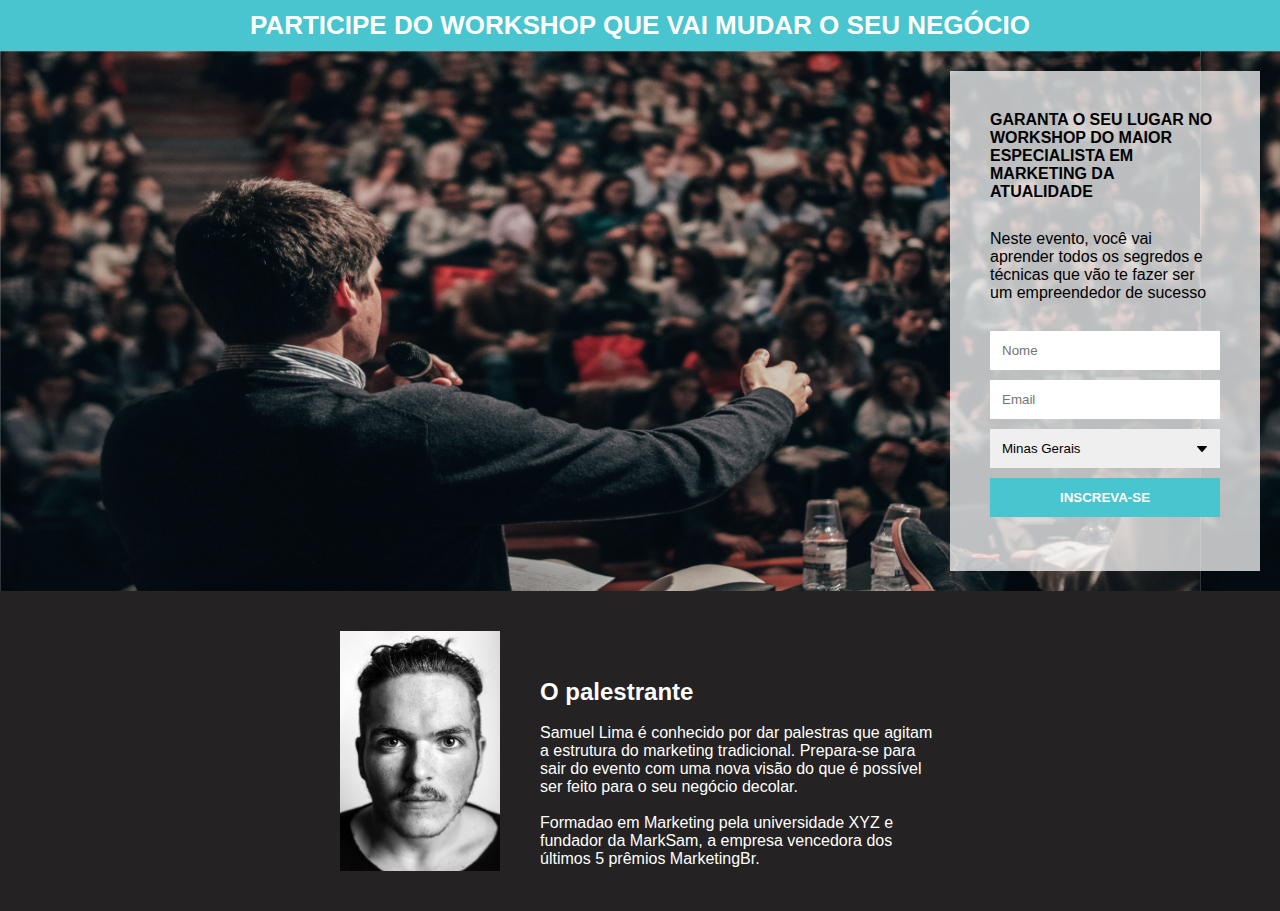
<file: index.html>
<!DOCTYPE html>
<html lang="en">
<head>
    <meta charset="UTF-8">
    <meta http-equiv="X-UA-Compatible" content="IE=edge">
    <meta name="viewport" content="width=device-width, initial-scale=1.0">
    <title>Projeto Pagina de Captura</title>
    <link rel="stylesheet" href="./style.css">


</head>
<body>
    
 
    <header>
        <h1>PARTICIPE DO WORKSHOP QUE VAI MUDAR O SEU NEGÓCIO</h1>
    </header>
    
    
    <section>
        <aside>
            
            <h2  class="MarginBotton">GARANTA O SEU LUGAR NO WORKSHOP DO MAIOR ESPECIALISTA EM MARKETING DA ATUALIDADE</h1>

            <p class="MarginBotton">Neste evento, você vai aprender todos os segredos e técnicas que vão te fazer ser um empreendedor de sucesso</p>
            
            
            <form>
                <input name="name" type="text" placeholder="Nome" required>

                <input name="email" type="email" placeholder="Email" required>

                <select name="place">

                    <option value="MG">Minas Gerais</option>
                    <option value="RJ">Rio de Janeiro</option>
                    <option value="SP">São Paulo</option>

                </select>

                <input type="submit" value="INSCREVA-SE">

            </form>

        </aside>
    </section>

    <footer>
        <img src="./images/face.jpg" alt="">
        
        <article>
            <h2>O palestrante</h2>

            <br>

            <p>Samuel Lima é conhecido por dar palestras que
                agitam a estrutura do marketing tradicional.
                Prepara-se para sair do evento com uma nova
                visão do que é possível ser feito para o seu
                negócio decolar.
            </p>

            <br>

            <p>Formadao em Marketing pela universidade XYZ e
                fundador da MarkSam, a empresa vencedora dos
                últimos 5 prêmios MarketingBr.
            </p>
        </article>
    </footer>


</body>
</html>
</file>
<file: style.css>
*{
    padding: 0;
    margin: 0;
}

body{

    font-family: Arial, Helvetica, sans-serif;
    
}

header{
   
    background-color: #48c5ce;
    text-align: center;
    color: white;
    padding: 10px;
    position: sticky;
    top:0;
}

section{
    display: flex;
    padding: 20px;
    justify-content: end;
    background-image: url(./images/people.jpg);
    height: 500px;
    background-size: 1200px 550px;
    
}

aside{
    max-width: 230px;
    background-color: #FFFFFFBB;
    padding: 40px;

}


input[type="submit"]{
    color: white;
    background-color: #48c5ce;
    font-weight: bold;
    cursor: pointer;
    
}

.MarginBotton{
    margin-bottom: 29px;
}

input, select{
    width: 100%;
    box-sizing: border-box;
    padding: 12px;
    border: none;
    margin-bottom: 10px;
}
input[type="email"]:hover, input[type="text"]:hover{
    background-color: #f1f0f0;
}

select{
    -moz-appearance: none;
    appearance: none;
    -webkit-appearance: none;

    background-image: url(./images/arrow.jpg);
    background-repeat:no-repeat;

    background-position: calc(100% - 10px) center;
}

footer{
    display: flex;
    justify-content: center;
    background-color: rgb(36, 34, 34);
    color: white;
    padding: 40px;
    
    
}

article{
    width:400px;
    margin-left: 40px;
    margin-top: 47px;
}


img{
    width: 160px;
   
}

article h2{
    font-size: 24px;
}


h1{
    font-size: 26px;
}

h2{
    font-size: 16px;
}



@media screen and (max-width: 816px){
 section{
     justify-content: center;
 }   
}

@media screen and (max-width: 675.5px){
    article{
        width: 300px;
    }  
    img{
       width: 200px; 
    } 
   }

   @media screen and (max-width: 600px){
    footer{
        flex-direction: column;
        align-items: center;
    }
     
   }
</file>
